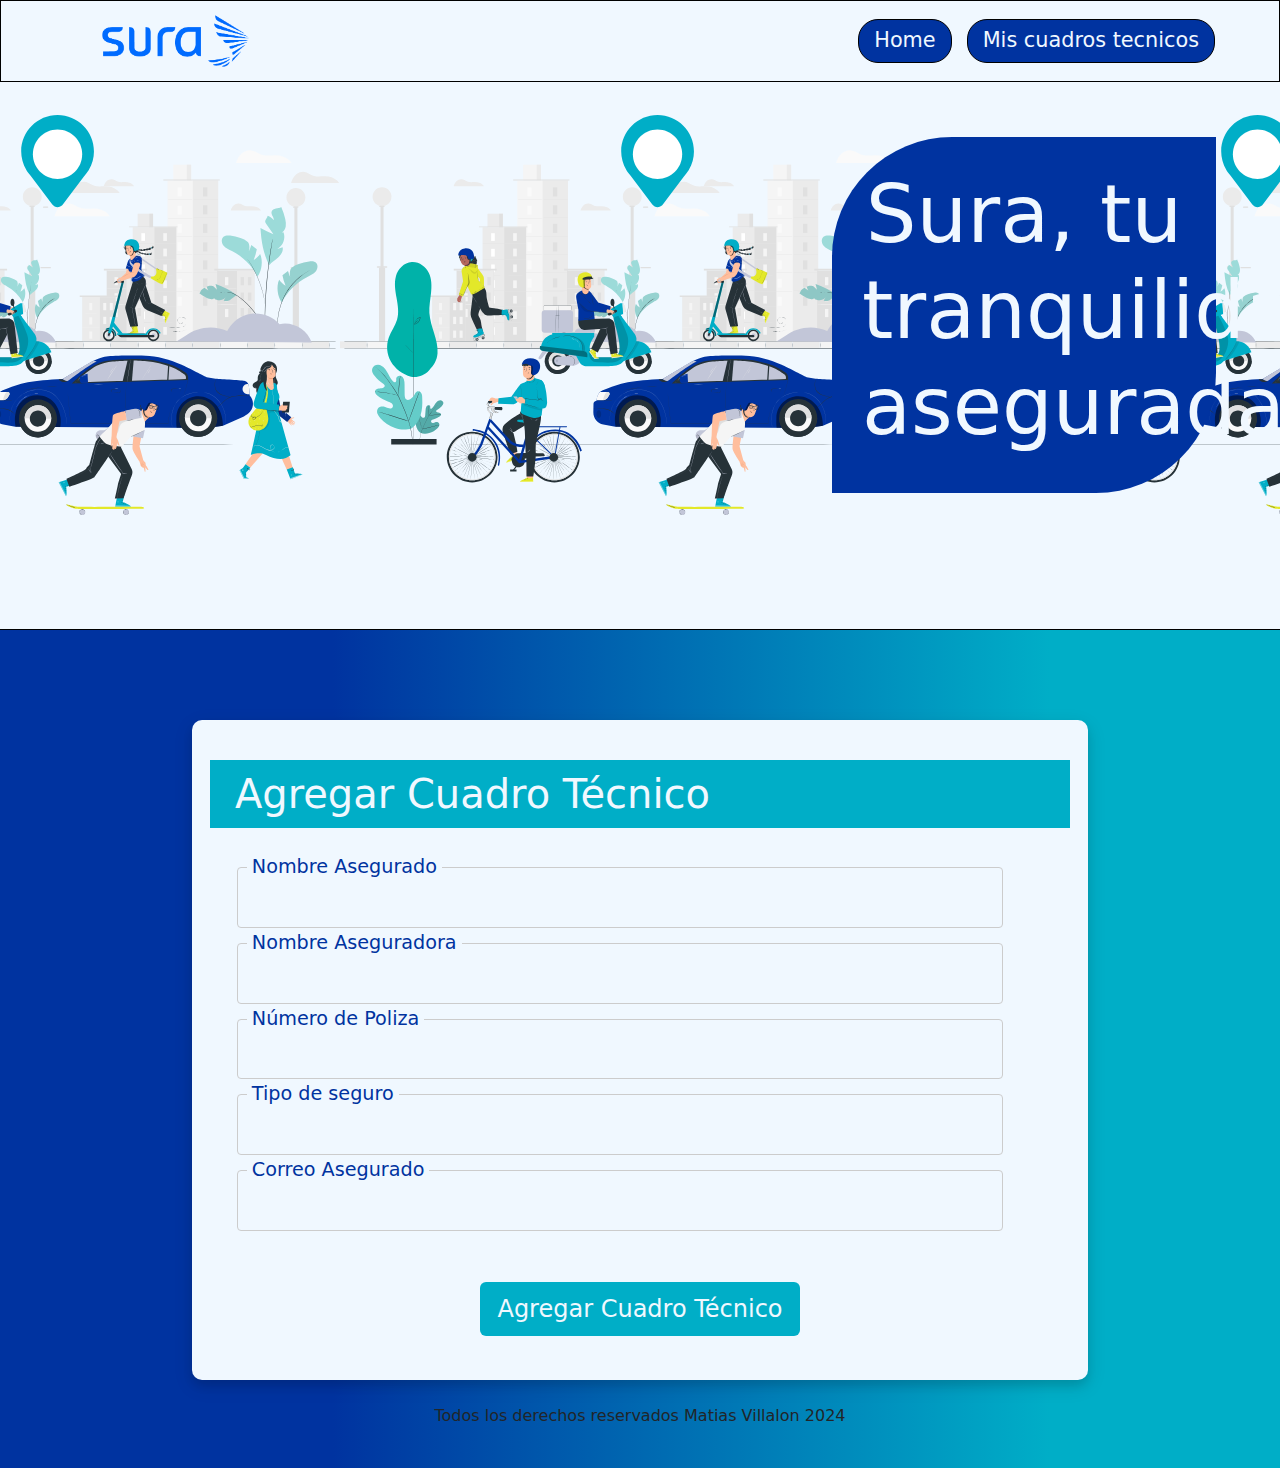
<file: PaginaWebPruebaTecnica/index.html>
<!DOCTYPE html>
<html lang="es">
<head>
    <meta charset="UTF-8">
    <meta name="viewport" content="width=device-width, initial-scale=1.0">
    <title>CRUD </title>
    <link rel="stylesheet" href="style.css">
    <link rel="icon" href="img/Logo.png" type="image/x-icon">
    <link href="https://cdn.jsdelivr.net/npm/bootstrap@5.3.3/dist/css/bootstrap.min.css" rel="stylesheet" integrity="sha384-QWTKZyjpPEjISv5WaRU9OFeRpok6YctnYmDr5pNlyT2bRjXh0JMhjY6hW+ALEwIH" crossorigin="anonymous">
</head>

<body>
    <header>
        <img src="img/Logo.png" alt="pngColliers">
        
        <div class="links">
            <a href="index.html">Home</a> 
            <a href="Paginas/cuadrosTecnicos.html">Mis cuadros tecnicos</a>
        </div>
    </header>
    <section class="PortalInicio">
        <div class="contenidoTitulo">
            <h3>Sura, tu tranquilidad asegurada</h3>
        </div>
    </section>
    <section class="modalEnviado">
        
    </section>
    <section class="formulario">
        
        <br>
       
        <div class="TablaCuadros">
            <h1 class="titulo">Agregar Cuadro Técnico</h1>
            <div class="FormCuadroSeguro">
                
                
                <div class="form-group">
                    <input type="text" id="inputNombreAsegurado" >
                    <label for="inputNombreAsegurado">Nombre Asegurado</label>
                </div>
                <div class="form-group">
                    <input type="text" id="inputNombreAseguradora" >
                    <label for="inputNombreAseguradora">Nombre Aseguradora</label>
                </div>
                
                <div class="form-group">
                    <input type="text" id="inputNúmerodePoliza" >
                    <label for="inputNúmerodePoliza">Número de Poliza</label>
                </div>
                <div class="form-group">
                    <input type="text" id="inputTipoSeguro" >
                    <label for="inputTipoSeguro">Tipo de seguro</label>
                </div>
                <div class="form-group">
                    <input type="text" id="inputCorreo">
                    <label for="inputCorreo">Correo Asegurado</label>
                </div>
            </div>
            <div class="botones">
              <button id="submitBtn" >Agregar Cuadro Técnico</button>
             
          </div>

        </div>


        
        
        <br>
        

        
        
        
       
       
       
    </section>

    
    <div id="AlertaDeCierre"></div>
    
   
    <script src="script.js"></script>

    <script src="https://cdn.jsdelivr.net/npm/bootstrap@5.3.3/dist/js/bootstrap.bundle.min.js" integrity="sha384-YvpcrYf0tY3lHB60NNkmXc5s9fDVZLESaAA55NDzOxhy9GkcIdslK1eN7N6jIeHz" crossorigin="anonymous"></script>
    
    <footer>
        <div>
            <br>
            <P>Todos los derechos reservados Matias Villalon 2024</P>
            <br>
        </div>
    </footer>
</body>
</html>
</file>
<file: PaginaWebPruebaTecnica/style.css>
:root{
    --color-primary : #0033a0;
    --color-secondary : #00aec7;
    --Blanco-1: aliceblue;
}

*{
    margin: 0;
    padding: 0;
    border:0;
}


body{
    background: rgb(0,51,160);
    background: linear-gradient(90deg, rgba(0,51,160,1) 26%, rgba(0,174,199,1) 82%);
    height: 100%;
    width: 100%;
    display: flex;
    align-items: center;
    flex-direction: column;
    font-family: system-ui, -apple-system, BlinkMacSystemFont, 'Segoe UI', Roboto, Oxygen, Ubuntu, Cantarell, 'Open Sans', 'Helvetica Neue', sans-serif;
}


/*Diseño header */
header{
 
    background-color: rgba(255, 255, 255, 0);
    width: 100vw;
    backdrop-filter: blur(10px);
    position: fixed;
    z-index: 5;
    display: flex;
    align-items: center;
    justify-content: space-between;
    padding-left: 5vw;
    padding-right: 5vw;
    border: 1px solid black;
}

.links{
    
    display: flex;
    gap: 15px;
    
}

.links a{
    font-family: system-ui, -apple-system, BlinkMacSystemFont, 'Segoe UI', Roboto, Oxygen, Ubuntu, Cantarell, 'Open Sans', 'Helvetica Neue', sans-serif;
    font-weight: 300;
    font-size: 1.3rem;
    color: aliceblue;
    padding: 10px,5px,10px,5px;
    text-decoration: none;
    background-color: var(--color-primary);
    border: 1px solid black;
    padding-top: 5px;
    padding-bottom: 5px;
    padding-right: 15px;
    padding-left: 15px;
    border-radius: 20px;
}

.links a:hover{
    transition: background-color 0.3s ease, color 0.3s ease;
    background-color: #006BFF;
}

/*Logo*/
header img{
    margin-left: 2%;
    height: 80px;
}

/*Imagen principal*/
.PortalInicio{
    width: 100%;
    height: 70vh;
    background-color: aliceblue;
    background-image: url(img/sura-image-descrip-mov.svg);
    background-position: center;
    background-repeat: repeat-x;
    display: flex;
    flex-direction: row;
    justify-content: end;
    align-items: center;
    border-bottom: 1px solid black;
}

.contenidoTitulo{
    background-color: var(--color-primary);
    color: aliceblue;
    width: 30vw;

    margin-right: 5vw;
    border-radius: 120px 0px 120px 0px;
}


.contenidoTitulo h3{
    font-family: system-ui, -apple-system, BlinkMacSystemFont, 'Segoe UI', Roboto, Oxygen, Ubuntu, Cantarell, 'Open Sans', 'Helvetica Neue', sans-serif;
    font-size: 5rem;
    font-weight: 200;
    padding: 30px;
    text-align: center;
    
}



.modalEnviado{
    position: absolute;
    width: 100%;
    height: 200%;
    background-color: rgba(0, 0, 0, 0.671);
    display: none;
    z-index: 3;
}

.formulario{
    margin-top: 10vh;
    padding-top: 1rem;
    border-radius: 10px;
    width: 70vw;
    background-color: aliceblue;
    display: flex;
    box-shadow: 0 6px 10px rgba(0, 0, 0, 0.1), 0 6px 20px rgba(0, 0, 0, 0.1);
    
    
    flex-direction: column;
}

.titulo{
    font-family: system-ui, -apple-system, BlinkMacSystemFont, 'Segoe UI', Roboto, Oxygen, Ubuntu, Cantarell, 'Open Sans', 'Helvetica Neue', sans-serif;
    font-weight: 200;
    width: 96%;
    padding-bottom: 10px;
    padding-top: 10px;
    background-color: var(--color-secondary);
    color: aliceblue;
    padding-left: 25px;
    margin-left: 1%;
    margin-right: 1%;
}

.botones{
    
    width: 100%;
    display: flex;
    align-items: center;
    justify-content: center;
   
}
 
#submitBtn{
    cursor: pointer;
    
    padding-left: 2%;
    padding-right: 2%;
    padding-top: 1%;
    padding-bottom: 1%;
    color: aliceblue;
    font-size: 1.5rem;
    background-color: var(--color-secondary);
    border-radius: 6px;
    margin: 20px;
}

#submitBtn:hover{
    transition: background-color 0.3s ease, color 0.3s ease;
    background-color: var(--color-primary);
}

/* Diseño formulario y campos*/
.TablaCuadros{
    width: 100%;
    display: flex;
    flex-direction: column;
    align-items:center ;
}

.buttonBasura{
    padding-top: 5px;
    padding-bottom: 5px;
    padding-right: 15px;
    padding-left: 15px;
    background-color: red;
    color: var(--Blanco-1);
    border-radius: 50px;
}

.buttonModificar{
    padding-top: 5px;
    padding-bottom: 5px;
    padding-right: 15px;
    padding-left: 15px;
    background-color: var(--color-primary);
    color: var(--Blanco-1);
    border-radius: 50px;
}



.tableCuadro{
    width: 90%;
    height: 600px;
}

.FormCuadroSeguro{
    padding-top: 1rem;
    padding-bottom: 1rem;
    width: 90%;
}

.form-group {
    position: relative;
    margin-bottom: 15px;
    margin-top: 15px;
    width: 95%;
}

.form-group input {
    width: 100%;
    padding:15px;
    font-size: 1.2rem;
    border: 1px solid #ccc;
    border-radius: 4px;
    background: none;
    box-shadow: #999;
    outline: none;
    transition: all 0.3s ease-in-out;
}

.form-group label {
    position: absolute;
    top: 50%;
    left: 10px;
    transform: translateY(-50%);
    background-color: aliceblue;
    padding: 0 5px;
    color: #999;
    font-size: 20px;
    pointer-events: none;
    transition: all 0.3s ease-in-out;
}

.form-group input:focus {
    border-color: var(--color-primary);
}

.form-group input:focus + label,
.form-group input:not(:placeholder-shown) + label {
    top: 0;
    left: 10px;
    font-size: 1.2em;
    color:var(--color-primary);
}
</file>
